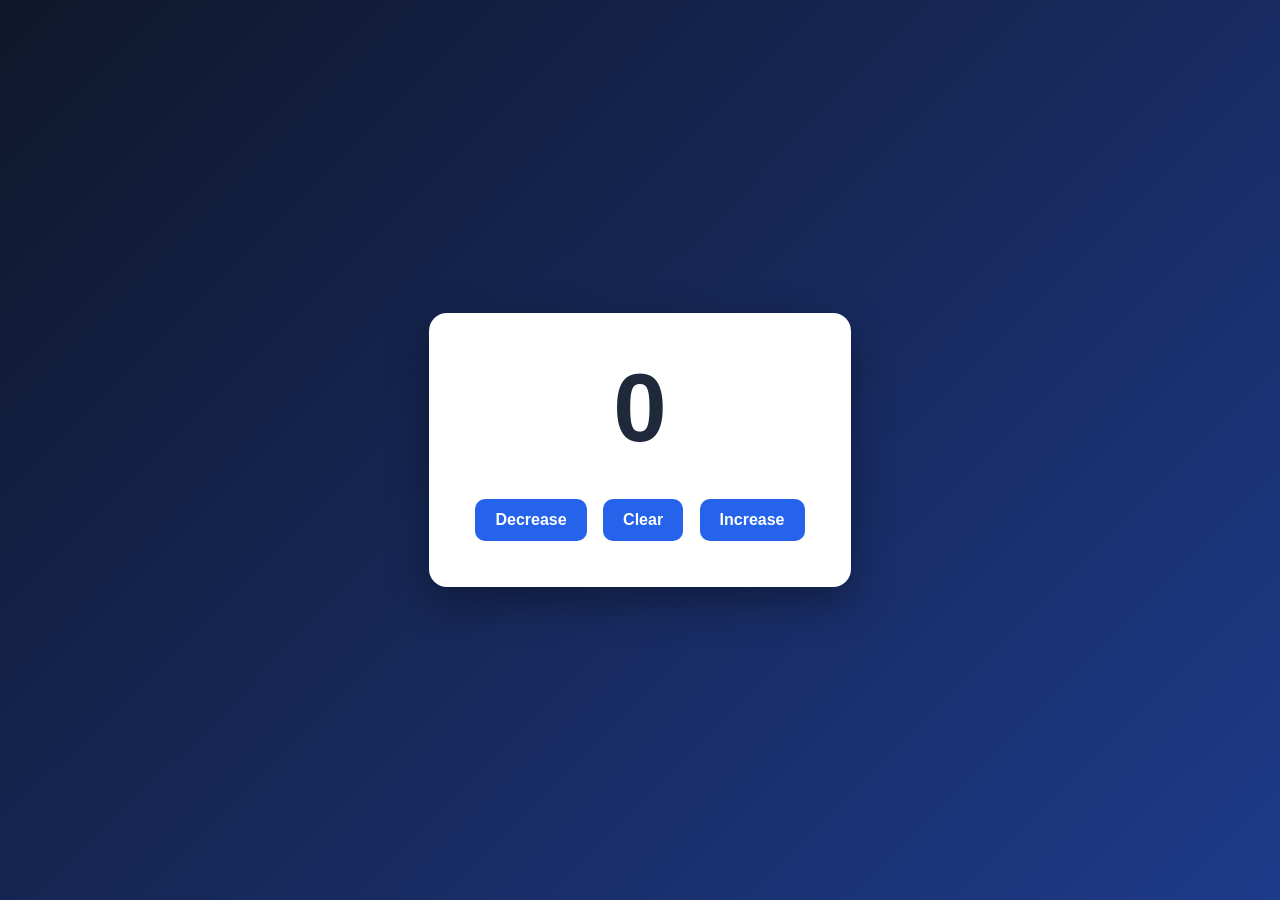
<file: Counter-Program/index.html>
<!DOCTYPE html>
<html lang="en">
<head>
    <meta charset="UTF-8">
    <meta name="viewport" content="width=device-width, initial-scale=1.0">
    <title>Counter</title>
    <link  rel="stylesheet" href="style.css">
</head>
<body>
    <div class="container">
        <h1 id="counter"><big>0</big></h1>
            <div>
                <button  class="buttons" id="dec">Decrease</button>
                <button class="buttons" id="cle">Clear</button>
                <button class="buttons" id="inc">Increase</button>
            </div>
    </div>
    <script src="dom.js"></script>
</body>
</html>
</file>
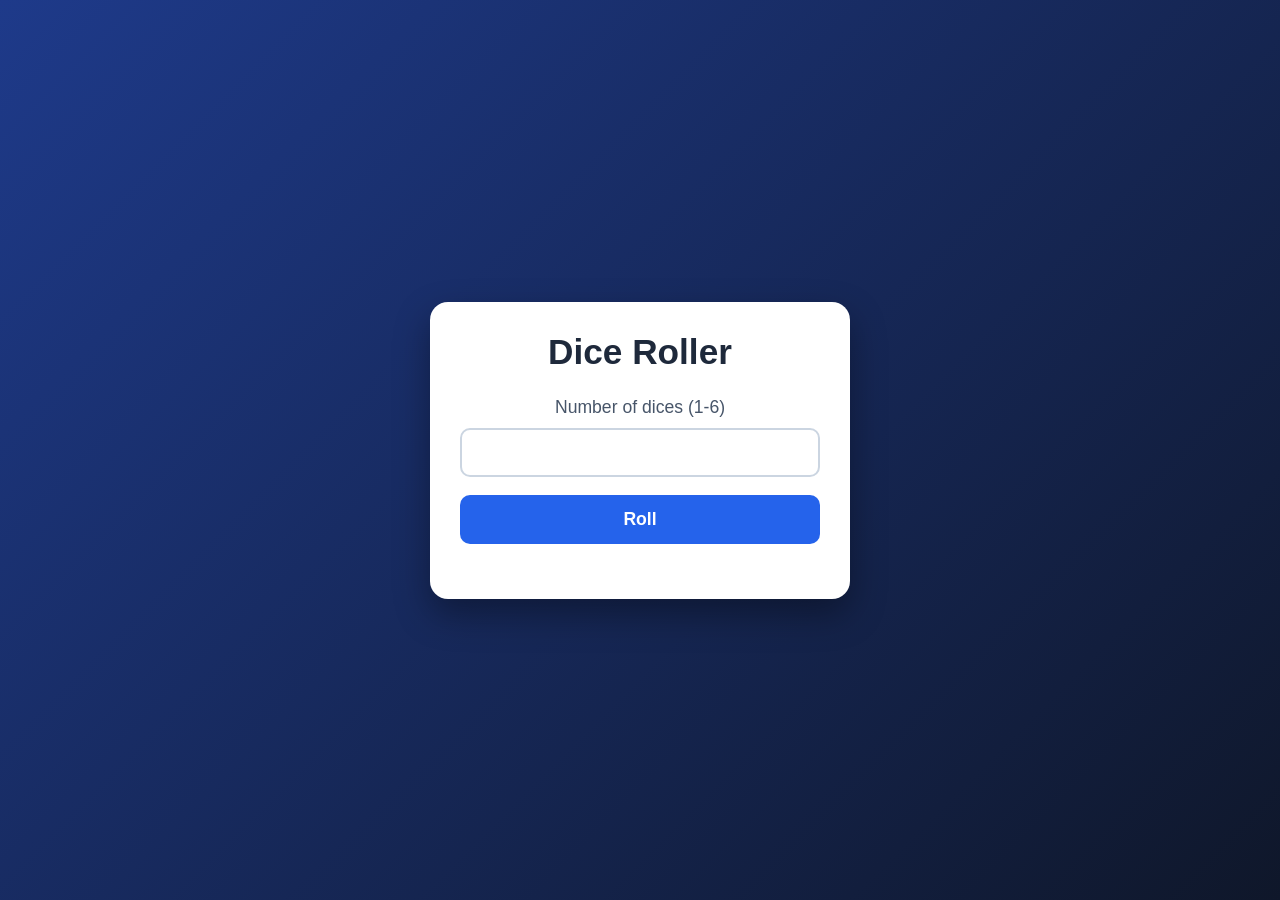
<file: Dice-Roller-Program/index.html>
<!DOCTYPE html>
<html lang="en">
<head>
    <meta charset="UTF-8">
    <meta name="viewport" content="width=device-width, initial-scale=1.0">
    <title>Counter</title>
    <link  rel="stylesheet" href="style.css">
</head>
<body>
    <div id="container">
        <h1>Dice Roller </h1>
        <div>
            <label for="numberofdices">Number of dices (1-6)</label>
            <input type="number" id="numberofdices">
            <button id="button">Roll</button>
        </div>
        <div  id="imagecontainer"></div>
    </div>
    <script src="dom.js"></script>
</body>
</html>
</file>
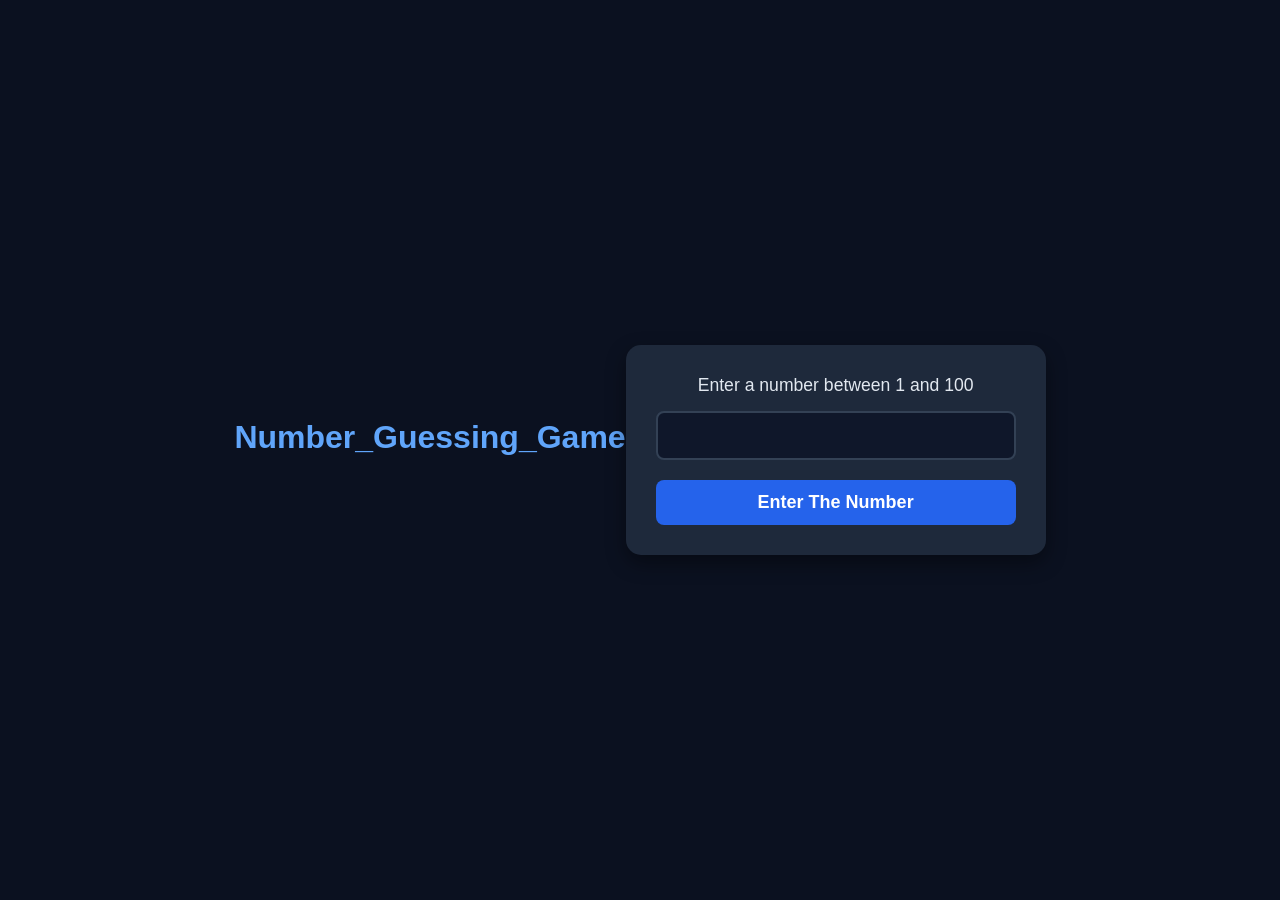
<file: Number-Geussing-Game/index.html>
<!DOCTYPE html>
<html lang="en">
<head>
    <meta charset="UTF-8">
    <meta name="viewport" content="width=device-width, initial-scale=1.0">
    <title>Document</title>
    <link rel="stylesheet" href="style.css">
</head>
<body>
    <h1>Number_Guessing_Game</h1>
    <div id="container">
        <label  id="label" for="input" >Enter a number between 1 and 100</label>
        <input id="input" type="number">
       <button id="button">Enter The  Number</button> 
    </div>
    <script src="Number_Guessing_Game.js"></script>
</body>
</html>
</file>
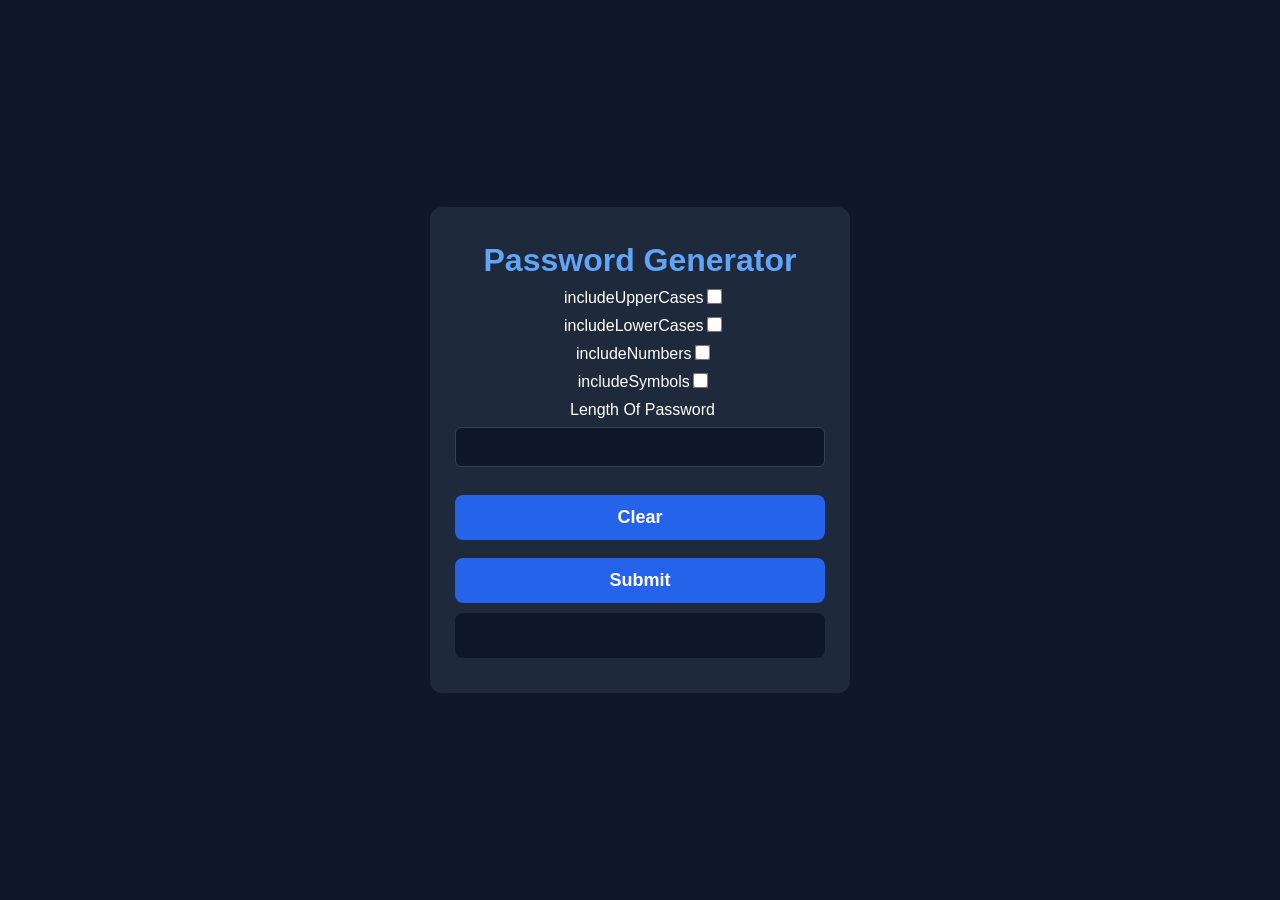
<file: Password-Generator/index.html>
<!DOCTYPE html>
<html lang="en">
    <head>
        <meta charset="UTF-8">
        <meta name="viewport" content="width=device-width, initial-scale=1.0">
        <title>Random Number Generator</title>
        <link rel="stylesheet" href="style.css">
    </head>
    <body>
        <div id="bigcontainer">
            <h1 class="forpaddingandmargin"> Password Generator</h1>
            <div class="forpaddingandmargin">
                <label for="iuc">includeUpperCases</label>
                <input type="checkbox" id="iuc">
            </div>
            <div class="forpaddingandmargin">
                <label for="ilc">includeLowerCases</label>
                <input type="checkbox" id="ilc">
            </div>
            <div class="forpaddingandmargin">
                <label for="iN">includeNumbers</label>
                <input type="checkbox" id="iN">
            </div>
            <div class="forpaddingandmargin">
                <label  for="is">includeSymbols</label>
                <input type="checkbox" id="is">
            </div>
            <div class="forpaddingandmargin">
                <label for="length">Length Of Password</label>
                <input type="Number" id="length">
            </div>
            <button id="buttonclear">Clear</button>
            <br>
            <button id="button">Submit</button>
            <br>
            <h2 class="forpaddingandmargin" id="generatepassword"></h2>
        </div>
        <script src="dom.js"></script>
    </body>
</html>
</file>
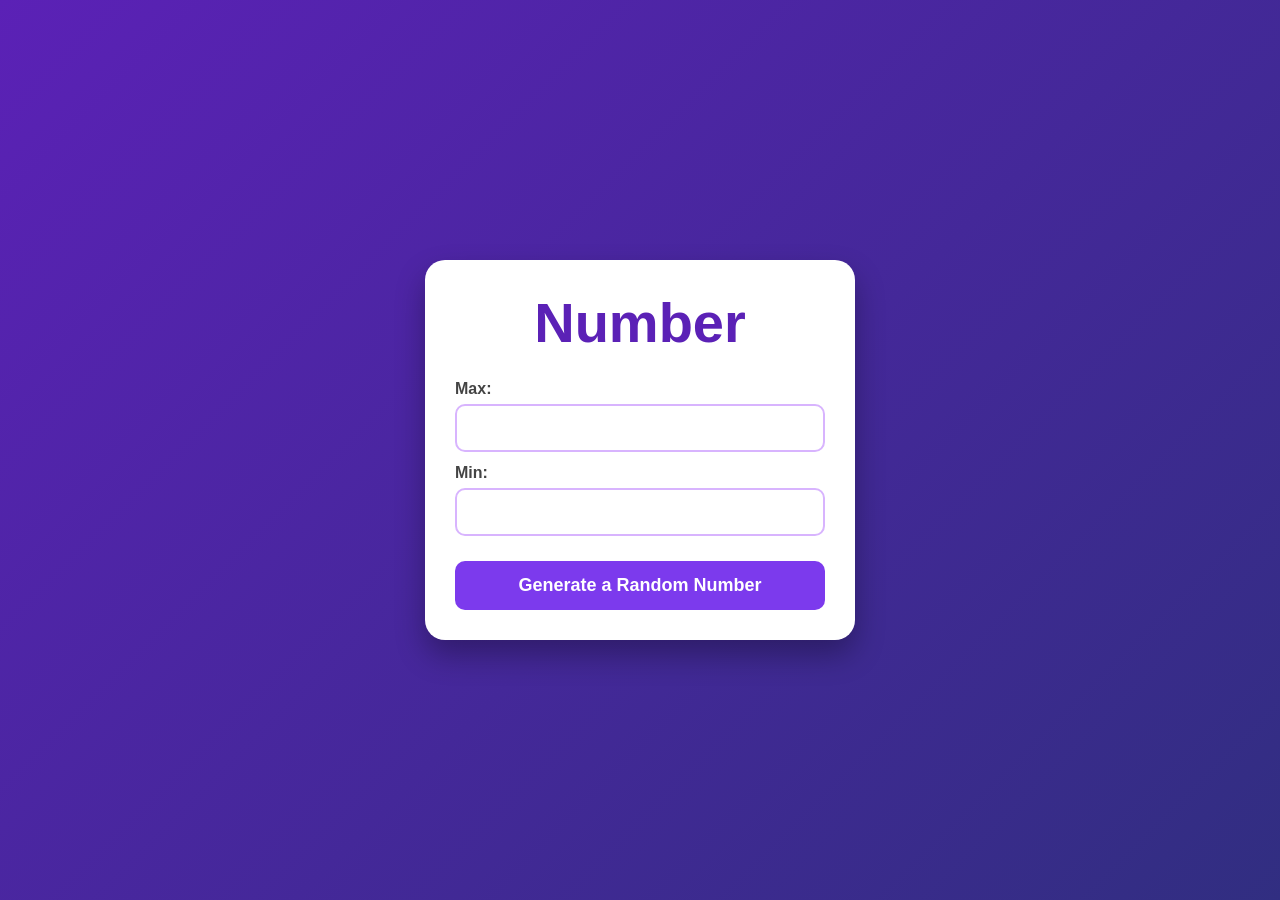
<file: Random-Number-Generator/index.html>
<!DOCTYPE html>
<html lang="en">
<head>
    <meta charset="UTF-8">
    <meta name="viewport" content="width=device-width, initial-scale=1.0">
    <title>Random Number Generator</title>
    <link rel="stylesheet" href="style.css">
</head>
<body>
    <div id="container">
        <div id="hh1">
            <h1 id="h1">Number</h1>
        </div>
        
        <label for="max">Max:</label>
        <input id="max">
        <label for="min">Min:</label>
        <input id="min">
        <br>
        <button id="button">Generate a Random Number </button>
        <script src="dom.js"></script>
    </div>

</body>
</html>
</file>
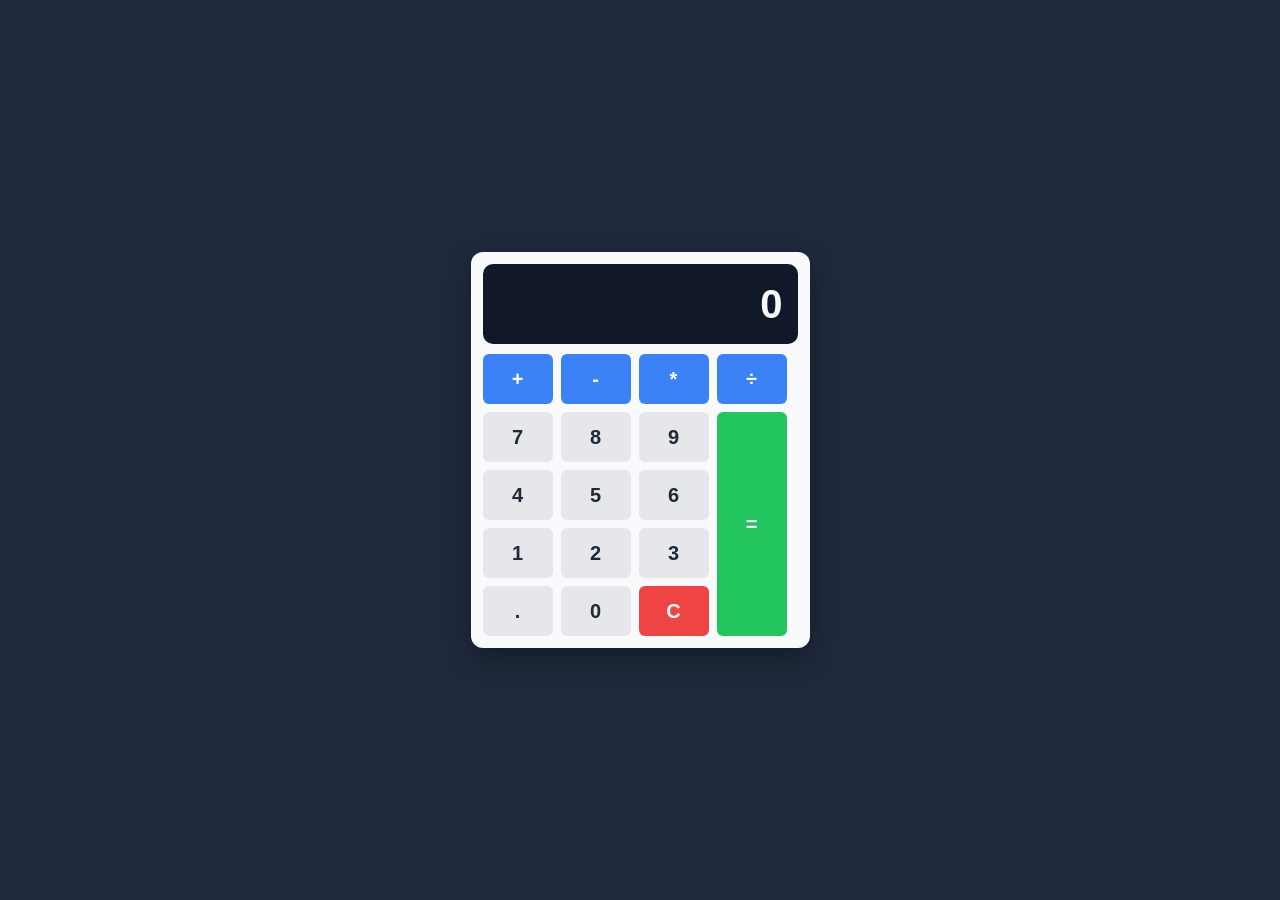
<file: Simple-Calculator/index.html>
<!DOCTYPE html>
<html lang="en">
<head>
    <meta charset="UTF-8">
    <meta name="viewport" content="width=device-width, initial-scale=1.0">
    <title>Simple Calculator</title>

    <link rel="stylesheet" href="style.css">
</head>
<body>
    <div id="calculator">
        <div id="display">
            <h4 id="result">0</h4>
        </div>
        <div id="buttons">
            <button class="operator" id="btnplus">+</button>
            <button class="operator" id="btnminus">-</button>
            <button class="operator" id="btnproduct">*</button>
            <button class="operator" id="btndivision">÷</button>
            <button class="number" id="btn7">7</button>
            <button class="number" id="btn8">8</button>
            <button class="number" id="btn9">9</button>
            <button class="equal" id="btnequal">=</button>
            <button class="number" id="btn4">4</button>
            <button class="number" id="btn5">5</button>
            <button class="number" id="btn6">6</button>
            <button class="number" id="btn1">1</button>
            <button class="number" id="btn2">2</button>
            <button class="number" id="btn3">3</button>
            <button class="number" id="btn.">.</button>
            <button class="number" id="btn0">0</button>
            <button class="clear" id="btnclear">C</button>
        </div>
    </div>
    <script src="script.js"></script>
</body>
</html>
</file>
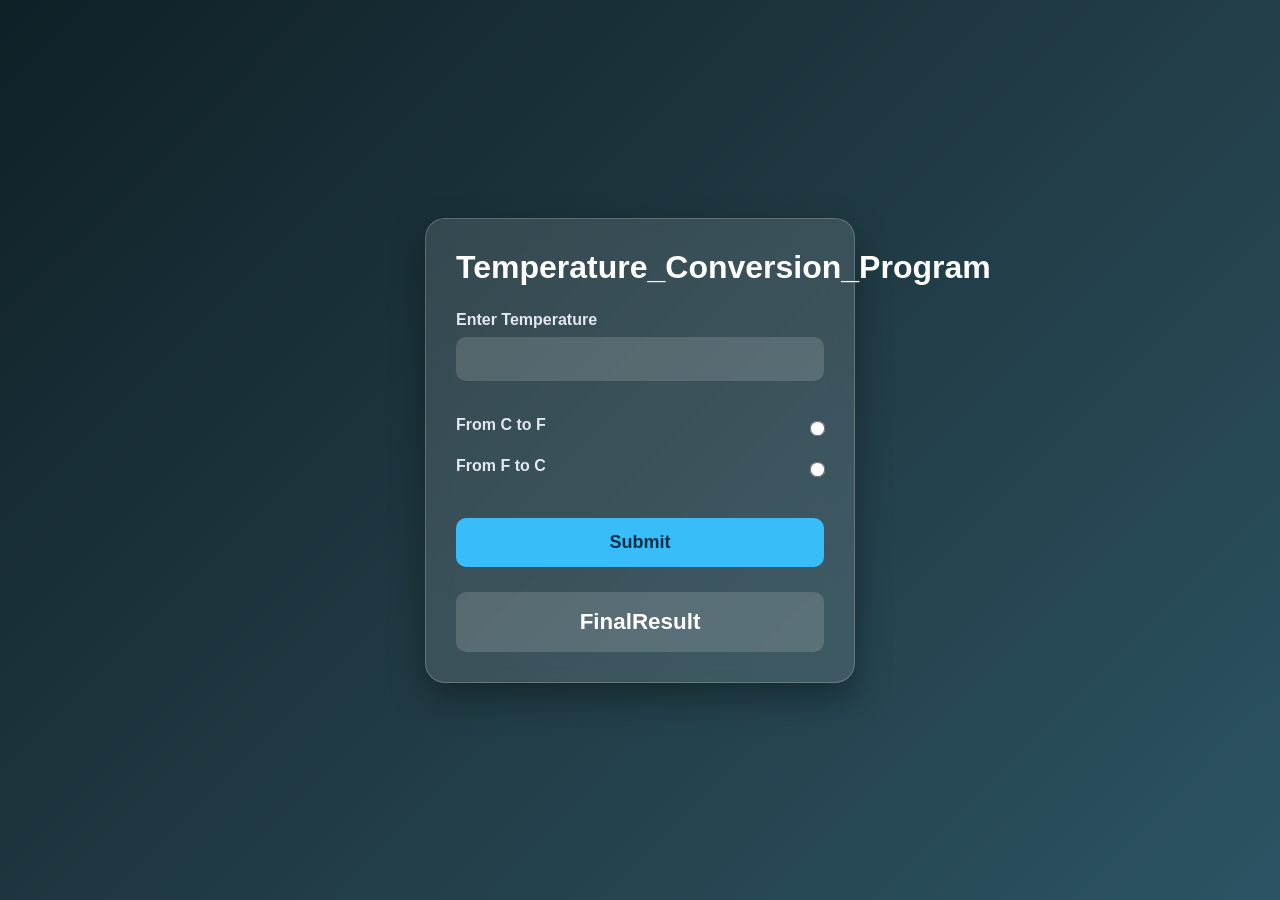
<file: Temperature-Conversion-Program/index.html>
<!DOCTYPE html>
<html lang="en">
<head>
    <meta charset="UTF-8">
    <meta name="viewport" content="width=device-width, initial-scale=1.0">
    <title>Temperature_Conversion_Program</title>
    <link href="style.css" rel="stylesheet">
</head>
<body>
    <div id="container">
        <h1>Temperature_Conversion_Program</h1>
        <label for="Temperature">Enter Temperature</label>
        <input id="Temperature" type="number">
        <div>
            <label for="CF">From C to F</label>
            <input id="CF" type="radio" name="choosed">
        </div>
        <div>
            <label for="FC">From F to C</label>
            <input id="FC" type="radio" name="choosed">
        </div>
        <button id="button">Submit</button>
        <h2 id="FinalResult">FinalResult</h2>
    </div>
    


    <script src="dom.js"></script>
</body>
</html>
</file>
<file: Counter-Program/style.css>
*{
    margin:0;
    padding:0;
    box-sizing:border-box;
}
body{
    background:linear-gradient(135deg,#0F172A,#1E3A8A);
    font-family:Arial, Helvetica, sans-serif;
    height:100vh;
    display:flex;
    justify-content:center;
    align-items:center;
}
.container{
    background:white;
    padding:40px;
    border-radius:18px;
    box-shadow:0 15px 40px rgba(0,0,0,.35);
    text-align:center;
    min-width:350px;
}
#counter{
    font-size:5rem;
    color:#1E293B;
    margin-bottom:30px;
}
.buttons{
    background:#2563EB;
    color:white;
    border:none;
    border-radius:10px;
    padding:12px 20px;
    font-size:1rem;
    font-weight:bold;
    cursor:pointer;
    margin:6px;
    transition:0.2s;
}
.buttons:hover{
    background:#1D4ED8;
    transform:translateY(-2px);
}
.buttons:active{
    transform:scale(0.96);
}
</file>
<file: Dice-Roller-Program/style.css>
*{
    margin:0;
    padding:0;
    box-sizing:border-box;
}
body{
    height:100vh;
    display:flex;
    justify-content:center;
    align-items:center;
    background:linear-gradient(135deg,#1E3A8A,#0F172A);
    font-family:'Franklin Gothic Medium','Arial Narrow',Arial,sans-serif;
}
#container{
    width:420px;
    background:#FFFFFF;
    border-radius:18px;
    padding:30px;
    text-align:center;
    box-shadow:0 15px 35px rgba(0,0,0,.35);
}
h1{
    color:#1E293B;
    margin-bottom:25px;
    font-size:2.2rem;
}
label{
    display:block;
    margin-bottom:10px;
    font-size:1.1rem;
    color:#475569;
}
#numberofdices{
    width:100%;
    padding:12px;
    font-size:1.1rem;
    border:2px solid #CBD5E1;
    border-radius:10px;
    outline:none;
    transition:.2s;
    margin-bottom:18px;
}
#numberofdices:focus{
    border-color:#2563EB;
    box-shadow:0 0 8px rgba(37,99,235,.3);
}
#button{
    width:100%;
    padding:14px;
    border:none;
    border-radius:10px;
    background:#2563EB;
    color:white;
    font-size:1.1rem;
    font-weight:bold;
    cursor:pointer;
    transition:.2s;
}
#button:hover{
    background:#1D4ED8;
    transform:translateY(-2px);
    box-shadow:0 8px 18px rgba(37,99,235,.4);
}
#button:active{
    transform:scale(.97);
}
#imagecontainer{
    margin-top:25px;
    display:flex;
    justify-content:center;
    align-items:center;
    flex-wrap:wrap;
    gap:12px;
}
#imagecontainer img{
    width:70px;
    height:70px;
    transition:.2s;
}
#imagecontainer img:hover{
    transform:scale(1.1) rotate(8deg);
}
</file>
<file: Number-Geussing-Game/style.css>
*{
    margin:0;
    padding:0;
    box-sizing:border-box;
}

body{
    height:100vh;
    display:flex;
    justify-content:center;
    align-items:center;
    background:#0b1120;
    font-family:Arial, Helvetica, sans-serif;
}

#container{
    width:420px;
    background:#1e293b;
    padding:30px;
    border-radius:15px;
    text-align:center;
    box-shadow:0 8px 20px rgba(0,0,0,.4);
}

h1{
    color:#60a5fa;
    margin-bottom:25px;
    font-size:2rem;
}

#label{
    color:#e2e8f0;
    display:block;
    margin-bottom:15px;
    font-size:1.1rem;
}

input{
    width:100%;
    padding:12px;
    font-size:18px;
    border:2px solid #334155;
    border-radius:8px;
    background:#0f172a;
    color:white;
    outline:none;
    margin-bottom:20px;
}

input:focus{
    border-color:#3b82f6;
}

button{
    width:100%;
    padding:12px;
    font-size:18px;
    font-weight:bold;
    background:#2563eb;
    color:white;
    border:none;
    border-radius:8px;
    cursor:pointer;
    transition:.2s;
}

button:hover{
    background:#1d4ed8;
}

button:active{
    transform:scale(.98);
}
</file>
<file: Password-Generator/style.css>
*{
    margin:0;
    padding:0;
    box-sizing:border-box;
}

body{
    display:flex;
    justify-content:center;
    align-items:center;
    height:100vh;
    background:#0F172A;
    font-family:Arial, Helvetica, sans-serif;
}

#bigcontainer{
    width:420px;
    background:#1E293B;
    padding:25px;
    border-radius:12px;
    text-align:center;
}

h1{
    color:#60A5FA;
    margin-bottom:20px;
    font-size:2rem;
}

h2{
    background:#0F172A;
    color:white;
    padding:12px;
    border-radius:8px;
    margin:15px 0;
    word-break:break-all;
    min-height:45px;
}

.forpaddingandmargin{
    margin:10px 0;
}

label{
    color:white;
    margin-left:5px;
}

input[type="number"]{
    width:100%;
    padding:10px;
    margin-top:8px;
    border:1px solid #334155;
    border-radius:6px;
    background:#0F172A;
    color:white;
    font-size:16px;
}

input[type="checkbox"]{
    transform:scale(1.2);
}

button{
    width:100%;
    padding:12px;
    margin-top:18px;
    background:#2563EB;
    color:white;
    border:none;
    border-radius:8px;
    font-size:18px;
    font-weight:bold;
    cursor:pointer;
    transition:.2s;
}

button:hover{
    background:#1D4ED8;
}

button:active{
    transform:scale(.98);
}
</file>
<file: Random-Number-Generator/style.css>
*{
    margin:0;
    padding:0;
    box-sizing:border-box;
}

body{
    min-height:100vh;
    display:flex;
    justify-content:center;
    align-items:center;
    padding:20px;
    background:linear-gradient(135deg,#5B21B6,#312E81);
    font-family:Verdana, Geneva, Tahoma, sans-serif;
}

#container{
    width:100%;
    max-width:430px;
    background:#FFFFFF;
    padding:30px;
    border-radius:20px;
    text-align:center;
    box-shadow:0 15px 30px rgba(0,0,0,.3);
}

#hh1{
    margin-bottom:25px;
}

#h1{
    color:#5B21B6;
    font-size:3.5rem;
}

label{
    display:block;
    text-align:left;
    margin:12px 0 6px;
    color:#444;
    font-weight:bold;
}

#max,
#min{
    width:100%;
    padding:12px;
    border:2px solid #D8B4FE;
    border-radius:10px;
    font-size:17px;
    outline:none;
    transition:.2s;
}

#max:focus,
#min:focus{
    border-color:#7C3AED;
}

button{
    width:100%;
    margin-top:25px;
    padding:14px;
    background:#7C3AED;
    color:white;
    border:none;
    border-radius:10px;
    font-size:18px;
    font-weight:bold;
    cursor:pointer;
    transition:.2s;
}

button:hover{
    background:#6D28D9;
}

button:active{
    transform:scale(.97);
}

@media(max-width:480px){

    #container{
        padding:20px;
    }

    #h1{
        font-size:2.8rem;
    }

    button{
        font-size:16px;
    }
}
</file>
<file: Simple-Calculator/style.css>
body{
    margin:0;
    height:100vh;
    display:flex;
    justify-content:center;
    align-items:center;
    background:#1E293B;
    font-family:Arial, Helvetica, sans-serif;
}
#calculator{
    background:#F8FAFC;
    padding:12px;
    border-radius:12px;
    box-shadow:0 10px 25px rgba(0,0,0,.3);
}
#display{
    width:300px;
    height:80px;
    background:#111827;
    color:#F9FAFB;
    border-radius:10px;
    display:flex;
    justify-content:flex-end;
    align-items:center;
    padding-right:15px;
    font-size:40px;
    margin-bottom:10px;
    font-size:40px;
    overflow:hidden;
    white-space:nowrap;
}
#buttons{
    display:grid;
    grid-template-columns:repeat(4,70px);
    grid-auto-rows:50px;
    gap:8px;
}
button{
    border:none;
    border-radius:6px;
    font-size:20px;
    cursor:pointer;
    transition:.2s;
    font-weight:bold;
}
.number{
    background:#E5E7EB;
    color:#1F2937;
}
.number:hover{
    background:#D1D5DB;
}
.operator{
    background:#3B82F6;
    color:white;
}
.operator:hover{
    background:#2563EB;
}
.equal{
    background:#22C55E;
    color:white;
    grid-row:span 4;
}
.equal:hover{
    background:#16A34A;
}
.clear{
    background:#EF4444;
    color:white;
}
.clear:hover{
    background:#DC2626;
}
</file>
<file: Temperature-Conversion-Program/style.css>
*{
    margin:0;
    padding:0;
    box-sizing:border-box;
}

body{
    min-height:100vh;
    display:flex;
    justify-content:center;
    align-items:center;
    padding:20px;
    background:linear-gradient(135deg,#0F2027,#203A43,#2C5364);
    font-family:Arial, Helvetica, sans-serif;
}

#container{
    width:100%;
    max-width:430px;
    padding:30px;
    border-radius:20px;
    background:rgba(255,255,255,0.12);
    backdrop-filter:blur(12px);
    border:1px solid rgba(255,255,255,.2);
    box-shadow:0 15px 35px rgba(0,0,0,.35);
}

h1{
    color:white;
    text-align:center;
    margin-bottom:25px;
    font-size:2rem;
}

label{
    display:block;
    color:#E2E8F0;
    margin-bottom:8px;
    font-weight:bold;
}

#Temperature{
    width:100%;
    padding:12px;
    border:none;
    border-radius:10px;
    margin-bottom:20px;
    background:rgba(255,255,255,.15);
    color:white;
    font-size:17px;
    outline:none;
}

#Temperature::placeholder{
    color:#CBD5E1;
}

#container div{
    display:flex;
    align-items:center;
    justify-content:space-between;
    margin:15px 0;
    color:white;
}

input[type="radio"]{
    transform:scale(1.2);
    accent-color:#38BDF8;
}

button{
    width:100%;
    margin-top:20px;
    padding:14px;
    border:none;
    border-radius:10px;
    background:#38BDF8;
    color:#082F49;
    font-size:18px;
    font-weight:bold;
    cursor:pointer;
    transition:.25s;
}

button:hover{
    background:#0EA5E9;
    color:white;
}

button:active{
    transform:scale(.97);
}

#FinalResult{
    margin-top:25px;
    min-height:60px;
    display:flex;
    justify-content:center;
    align-items:center;
    background:rgba(255,255,255,.15);
    color:white;
    border-radius:10px;
    font-size:1.4rem;
    font-weight:bold;
}

@media(max-width:480px){

    #container{
        padding:20px;
    }

    h1{
        font-size:1.6rem;
    }

    #FinalResult{
        font-size:1.2rem;
    }
}
</file>
